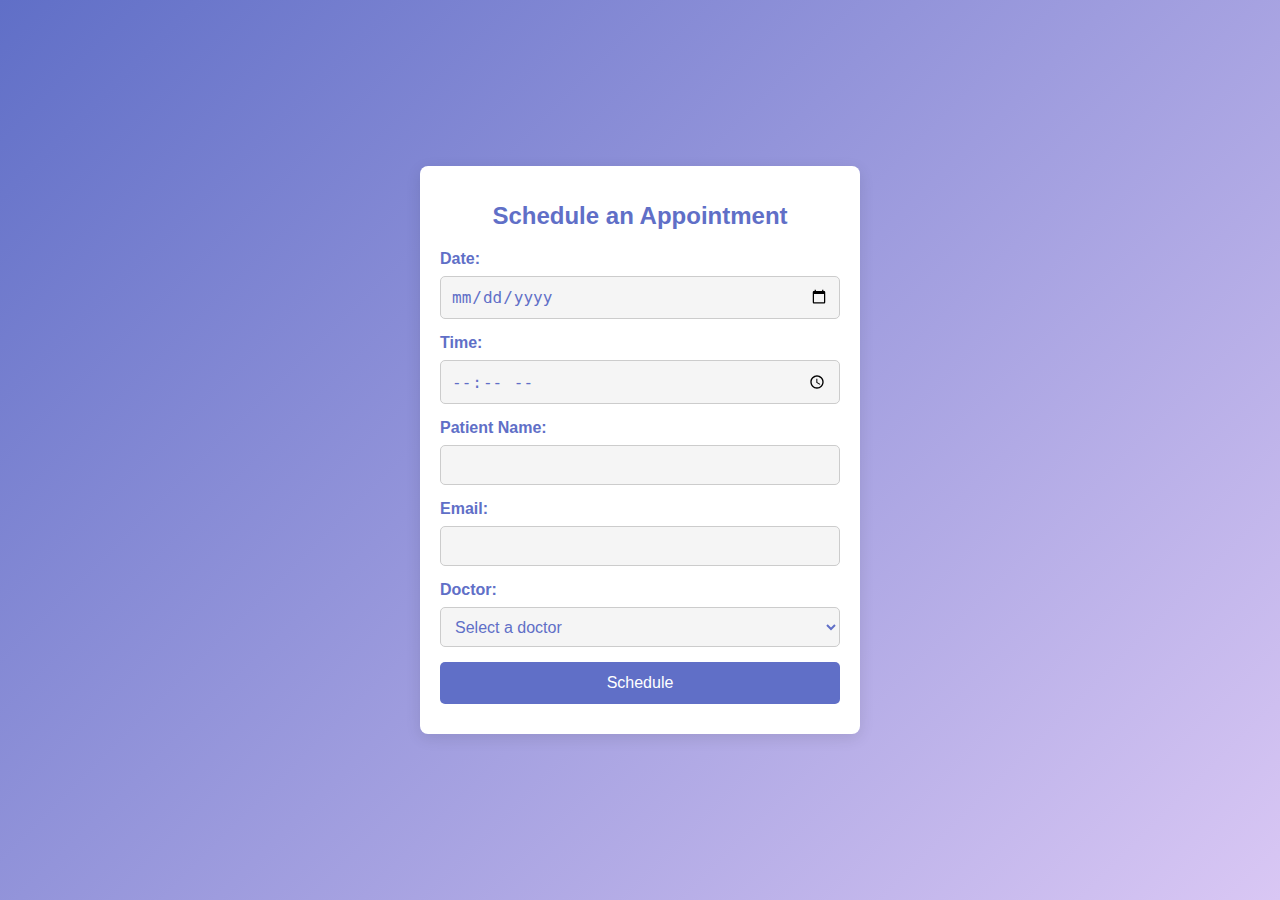
<file: index.html>
<!DOCTYPE html>
<html lang="en">
<head>
    <meta charset="UTF-8">
    <meta name="viewport" content="width=device-width, initial-scale=1.0">
    <title>Schedule Appointment</title>
    <style>
        body {
            font-family: Arial, sans-serif;
            background: linear-gradient(135deg, #606fc7 0%, #d9c7f4 100%);
            margin: 0;
            padding: 0;
            display: flex;
            justify-content: center;
            align-items: center;
            height: 100vh;
        }

        .container {
            max-width: 400px;
            width: 100%;
            padding: 20px;
            border-radius: 8px;
            background-color: #ffffff;
            box-shadow: 0px 4px 15px rgba(0, 0, 0, 0.1);
        }

        h1 {
            text-align: center;
            font-size: 24px;
            margin-bottom: 20px;
            color: #606fc7;
        }

        form {
            display: flex;
            flex-direction: column;
        }

        label {
            margin-bottom: 8px;
            color: #606fc7;
            font-weight: bold;
        }

        input[type="date"],
        input[type="time"],
        input[type="text"],
        input[type="email"],
        select {
            padding: 10px;
            margin-bottom: 15px;
            border-radius: 5px;
            border: 1px solid #ccc;
            font-size: 16px;
            width: 100%;
            box-sizing: border-box;
            background-color: #f5f5f5;
            color:#606fc7;
        }

        select {
            height: 40px;
        }

        button {
            padding: 12px;
            background-color: #606fc7;
            color: #fff;
            border: none;
            border-radius: 5px;
            font-size: 16px;
            cursor: pointer;
            transition: background-color 0.3s ease;
        }

        button:hover {
            background-color:#606fc7;
        }

        #message {
            margin-top: 10px;
            text-align: center;
        }

        #error {
            color: red;
        }

        #success {
            color: green;
        }
    </style>
</head>
<body>
    
    <div class="container">
        <h1>Schedule an Appointment</h1>
        <form id="appointmentForm">
            <label for="date">Date:</label>
            <input type="date" id="date" name="date" required>
            
            <label for="time">Time:</label>
            <input type="time" id="time" name="time" required>
            
            <label for="name">Patient Name:</label>
            <input type="text" id="name" name="name" required>
            
            <label for="email">Email:</label>
            <input type="email" id="email" name="email" required>

            <label for="doctor">Doctor:</label>
            <select id="doctor" name="doctor" required>
                <option value="">Select a doctor</option>
                <option value="Dr. Priya">Dr. Kodeeswaran, Madurai</option>
                <option value="Dr. James">Dr. Jeevanandhan, Dindigul</option>
                <option value="Dr. Basker">Dr. Arul Durai Arasu, Madurai</option>
            </select>
            
            <button type="submit">Schedule</button>
        </form>
        <div id="message"></div>
    </div>

    <script>
        document.getElementById('appointmentForm').addEventListener('submit', function(event) {
            event.preventDefault();
            
            let date = document.getElementById('date').value;
            let time = document.getElementById('time').value;
            let name = document.getElementById('name').value;
            let email = document.getElementById('email').value;
            let doctor = document.getElementById('doctor').value;
            
            // Validate email format
            let emailRegex = /^[^\s@]+@[^\s@]+\.[^\s@]+$/;
            if (!emailRegex.test(email)) {
                document.getElementById('message').innerHTML = '<p id="error">Invalid email format</p>';
                return;
            }
            
            // Make AJAX request to save appointment
            let xhr = new XMLHttpRequest();
            xhr.open('POST', 'save-appointment.php', true);
            xhr.setRequestHeader('Content-Type', 'application/json');
            xhr.onreadystatechange = function() {
                if (xhr.readyState === XMLHttpRequest.DONE) {
                    if (xhr.status === 200) {
                        document.getElementById('message').innerHTML = '<p id="success">Appointment scheduled successfully</p>';
                        document.getElementById('appointmentForm').reset();
                    } else {
                        document.getElementById('message').innerHTML = '<p id="error">Error scheduling appointment</p>';
                    }
                }
            };
            xhr.send(JSON.stringify({ date: date, time: time, name: name, email: email, doctor: doctor }));
        });
    </script>
</body>
</html>
</file>
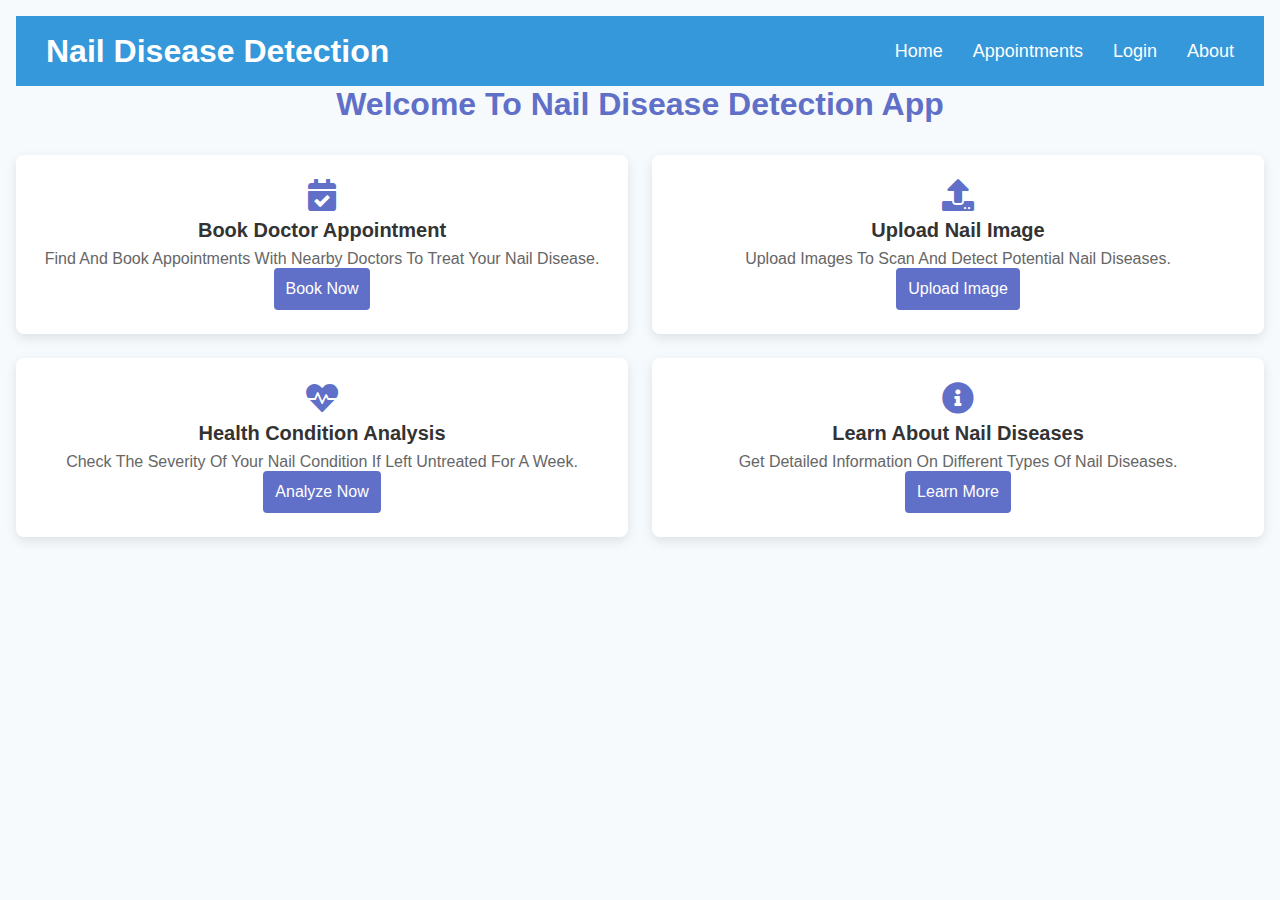
<file: home.html>
<!DOCTYPE html>
<html lang="en">
<head>
    <meta charset="UTF-8">
    <meta name="viewport" content="width=device-width, initial-scale=1.0">
    <title>Nail Disease Detection - Home</title>
    <link href="https://fonts.googleapis.com/css2?family=Inter:wght@400;600&display=swap" rel="stylesheet">
    <link rel="stylesheet" href="https://pro.fontawesome.com/releases/v5.10.0/css/all.css">
    <style>
        body {
            font-family: 'Inter', sans-serif;
            background-color: #f7fafc;
            margin: 0;
            padding: 1rem;
        }
        *{
        margin: 0;
        padding: 0;
        box-sizing: border-box;
        font-family: sans-serif;
        box-sizing: border-box;
        outline: none;
        border: none;
        text-decoration: none;
        text-transform: capitalize;
        transition: all .2s linear;
        }

        html,body{
            height: 100%;
            width: 100%;
        }

        nav{
            padding: 10px 30px;
            display: flex;
            align-items: center;
            justify-content: space-between;
            background: #3498db;
            position: relative;
            height: 70px;
            width: 100%;
        }

        .logo{
            color: #fff;
        }

        nav ul{
            display: flex;
            gap: 30px;
            align-items: center;
        }

        nav ul li{
            list-style-type: none;
        }

        nav ul li a{
            text-decoration: none;
            color:#fff ;
            font-size:18px; 
            position: relative;
            transition: 0.5s;
        }
        nav ul li a:hover{
            color:#ccc;
        }
        nav ul li a::after{
            content: "";
            background-color: #fff;
            width: 0;
            position: absolute;
            height: 0.2rem;
            left: 0;
            margin-top: 0.5rem;
            top: 100%;
            transition: 0.5s;
        }
        nav ul li a:hover::after{
            width: 100%;
        }

        .menu-icon{
            display: none;
        }

        .menu-icon i{
            color: #fff;
            font-size: 30px;
        }

        @media (max-width:600px) {
            nav ul{
                position: absolute;
                top: 70px;
                right: 0;
                flex-direction: column;
                text-align: center;
                background: #3498db;
                gap: 0;
                overflow: hidden;
                width:300px;
                
            }
            nav ul li{
                padding: 20px;
                padding-top: 0;
            }
            .menu-icon{
                display: block;
            }
            #menuList{
                transition: all 0.5s;
            }
}

        .header {
            text-align: center;
            margin-bottom: 2rem;
        }
        .header h1 {
            font-size: 2rem;
            color: #606fc7;
        }
        .features-grid {
            display: grid;
            grid-template-columns: repeat(2, 1fr);
            gap: 1.5rem;
            margin-bottom: 2rem;
        }
        .feature-card {
            background-color: white;
            padding: 1.5rem;
            border-radius: 8px;
            box-shadow: 0 4px 12px rgba(0, 0, 0, 0.1);
            text-align: center;
        }
        .feature-card i {
            font-size: 2rem;
            color: #606fc7;
            margin-bottom: 0.5rem;
        }
        .feature-card h2 {
            font-size: 1.25rem;
            color: #333;
            margin-bottom: 0.5rem;
        }
        .feature-card p {
            font-size: 1rem;
            color: #666;
        }
        .btn-primary {
            background-color: #606fc7;
            color: white;
            padding: 0.75rem;
            border: none;
            border-radius: 4px;
            font-size: 1rem;
            cursor: pointer;
        }
        .btn-primary:hover {
            background-color: #4c51bf;
        }
    </style>
</head>
<body>
    <nav>
        <div class="logo">
          <h1>Nail disease Detection</h1>
        </div>
        <ul id="menuList">
          <li><a href="index.html">Home</a></li>
          <li><a href="index.html">Appointments</a></li>
          <li><a href="login.html">Login</a></li>
          <li><a href="login.html">About</a></li>
        </ul>
        <div class="menu-icon">
          <i class="fa-solid fa-bars" onclick="toggleMenu()"></i>
        </div>
      </nav>
    <div class="header">
        <h1>Welcome to Nail Disease Detection App</h1>
    </div>
    <div class="features-grid">
        <div class="feature-card">
            <i class="fas fa-calendar-check"></i>
            <h2>Book Doctor Appointment</h2>
            <p>Find and book appointments with nearby doctors to treat your nail disease.</p>
            <button class="btn-primary">Book Now</button>
        </div>
        <div class="feature-card">
            <i class="fas fa-upload"></i>
            <h2>Upload Nail Image</h2>
            <p>Upload images to scan and detect potential nail diseases.</p>
            <button class="btn-primary">Upload Image</button>
        </div>
        <div class="feature-card">
            <i class="fas fa-heartbeat"></i>
            <h2>Health Condition Analysis</h2>
            <p>Check the severity of your nail condition if left untreated for a week.</p>
            <button class="btn-primary">Analyze Now</button>
        </div>
        <div class="feature-card">
            <i class="fas fa-info-circle"></i>
            <h2>Learn About Nail Diseases</h2>
            <p>Get detailed information on different types of nail diseases.</p>
            <button class="btn-primary">Learn More</button>
        </div>
    </div>
</body>
</html>
</file>
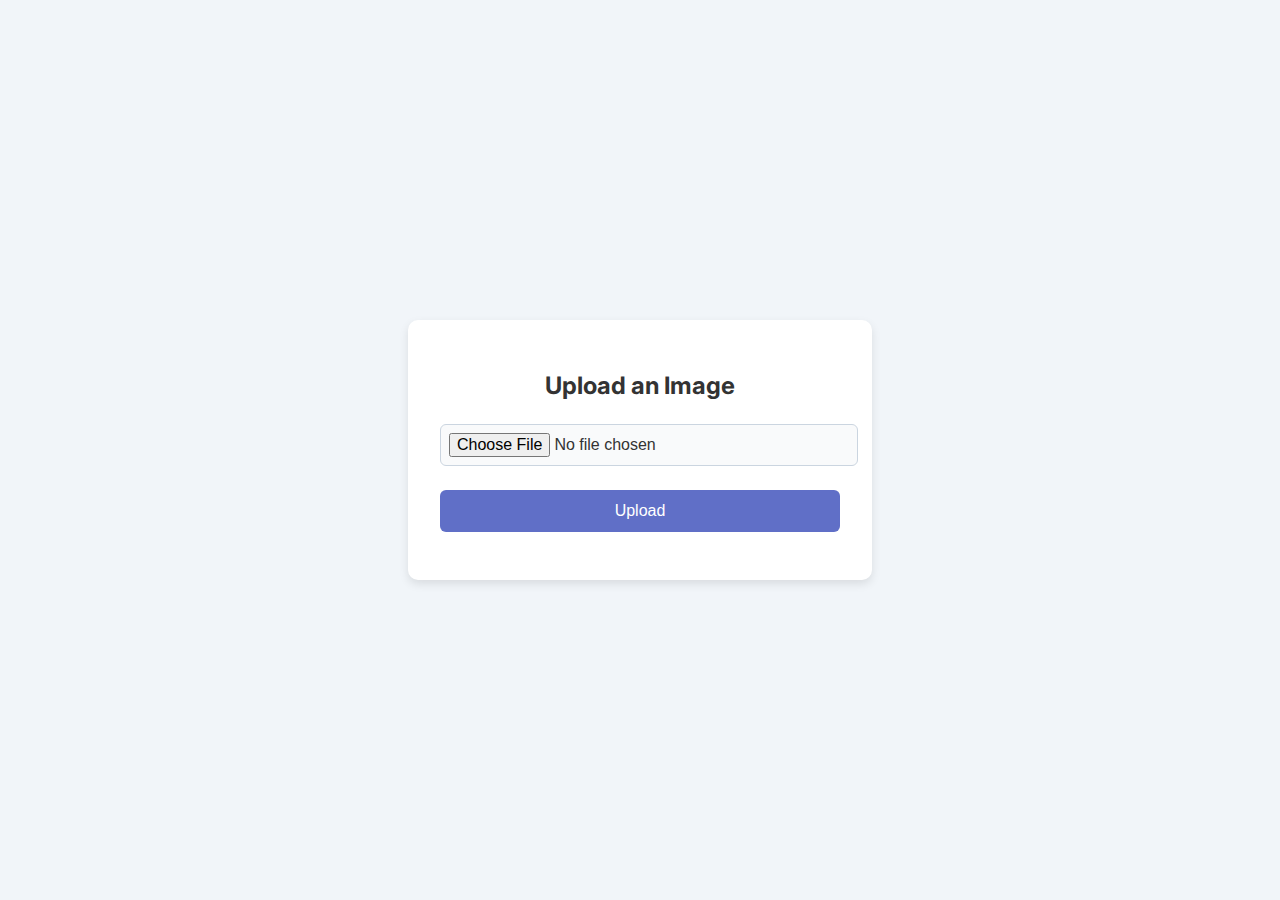
<file: imageupload.html>
<!DOCTYPE html>
<html lang="en">
<head>
    <meta charset="UTF-8">
    <meta name="viewport" content="width=device-width, initial-scale=1.0">
    <title>Image Upload</title>
    <link href="https://fonts.googleapis.com/css2?family=Inter:wght@400;600&display=swap" rel="stylesheet">
    <style>
        body {
            font-family: 'Inter', sans-serif;
            background-color: #f1f5f9;
            display: flex;
            justify-content: center;
            align-items: center;
            height: 100vh;
            margin: 0;
        }

        .container {
            background-color: #fff;
            padding: 2rem;
            border-radius: 10px;
            box-shadow: 0px 4px 10px rgba(0, 0, 0, 0.1);
            width: 100%;
            max-width: 400px;
            text-align: center;
        }

        h2 {
            margin-bottom: 1.5rem;
            color: #333;
        }

        .input-group {
            margin-bottom: 1.5rem;
        }

        .input-group input[type="file"] {
            border: 1px solid #cbd5e0;
            border-radius: 0.375rem;
            padding: 0.5rem;
            width: 100%;
            font-size: 1rem;
            color: #333;
            background-color: #f9fafb;
        }

        .submit-btn {
            background-color: #606fc7;
            color: white;
            border: none;
            border-radius: 0.375rem;
            padding: 0.75rem 1.5rem;
            font-size: 1rem;
            cursor: pointer;
            width: 100%;
        }

        .submit-btn:hover {
            background-color: #5058a8;
        }
    </style>
</head>
<body>
    <div class="container">
        <h2>Upload an Image</h2>
        <form id="uploadForm" enctype="multipart/form-data">
            <div class="input-group">
                <input type="file" id="image" name="image" accept="image/*" required>
            </div>
            <button type="submit" class="submit-btn">Upload</button>
        </form>
        <div id="message" style="margin-top: 1rem;"></div>
    </div>

    <script>
        document.getElementById('uploadForm').addEventListener('submit', function(event) {
            event.preventDefault();

            const formData = new FormData();
            const imageFile = document.getElementById('image').files[0];
            formData.append('image', imageFile);

            // Here you can send the formData to your server using fetch or XMLHttpRequest
            fetch('upload.php', { // Replace with your upload script URL
                method: 'POST',
                body: formData,
            })
            .then(response => response.json())
            .then(data => {
                document.getElementById('message').textContent = data.message; // Update message based on server response
            })
            .catch(error => {
                document.getElementById('message').textContent = 'Error uploading image: ' + error.message;
            });
        });
    </script>
</body>
</html>
</file>
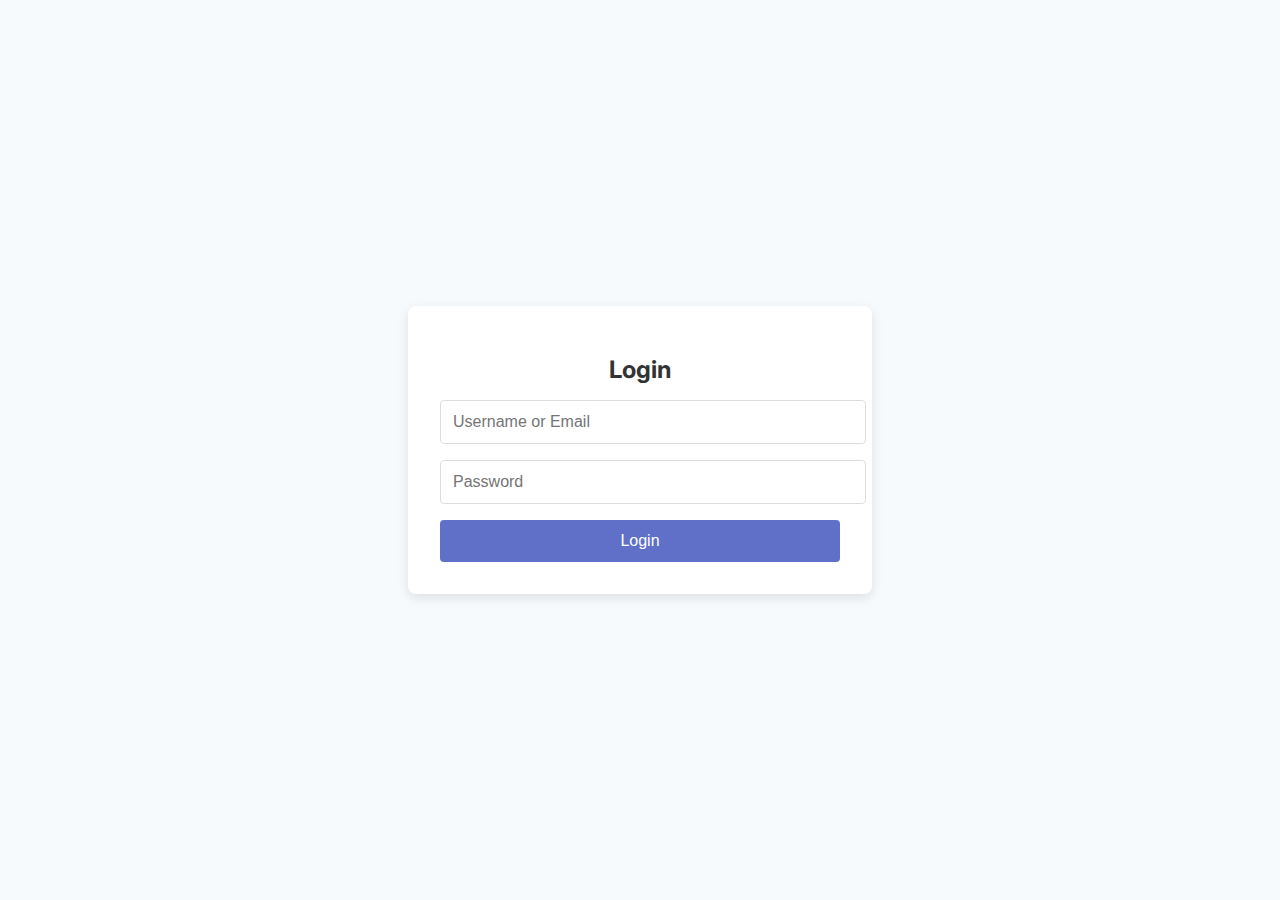
<file: login.html>
<!DOCTYPE html>
<html lang="en">
<head>
    <meta charset="UTF-8">
    <meta name="viewport" content="width=device-width, initial-scale=1.0">
    <title>Nail Disease Detection - Login</title>
    <link href="https://fonts.googleapis.com/css2?family=Inter:wght@400;600&display=swap" rel="stylesheet">
    <link rel="stylesheet" href="https://pro.fontawesome.com/releases/v5.10.0/css/all.css">
    <style>
        body {
            font-family: 'Inter', sans-serif;
            background-color: #f7fafc;
            display: flex;
            justify-content: center;
            align-items: center;
            height: 100vh;
            margin: 0;
        }
        .login-container {
            background-color: white;
            padding: 2rem;
            border-radius: 8px;
            box-shadow: 0 4px 12px rgba(0, 0, 0, 0.1);
            width: 100%;
            max-width: 400px;
            text-align: center;
        }
        .login-container h1 {
            font-size: 1.5rem;
            margin-bottom: 1rem;
            color: #333;
        }
        .input-field {
            margin-bottom: 1rem;
            width: 100%;
        }
        .input-field input {
            width: 100%;
            padding: 0.75rem;
            border: 1px solid #ddd;
            border-radius: 4px;
            font-size: 1rem;
        }
        .btn-login {
            width: 100%;
            padding: 0.75rem;
            background-color: #606fc7;
            color: white;
            border: none;
            border-radius: 4px;
            font-size: 1rem;
            cursor: pointer;
        }
        .btn-login:hover {
            background-color: #4c51bf;
        }
    </style>
</head>
<body>
    <div class="login-container">
        <h1>Login</h1>
        <div class="input-field">
            <input type="text" placeholder="Username or Email" required>
        </div>
        <div class="input-field">
            <input type="password" placeholder="Password" required>
        </div>
        <button class="btn-login">Login</button>
    </div>
</body>
</html>
</file>
